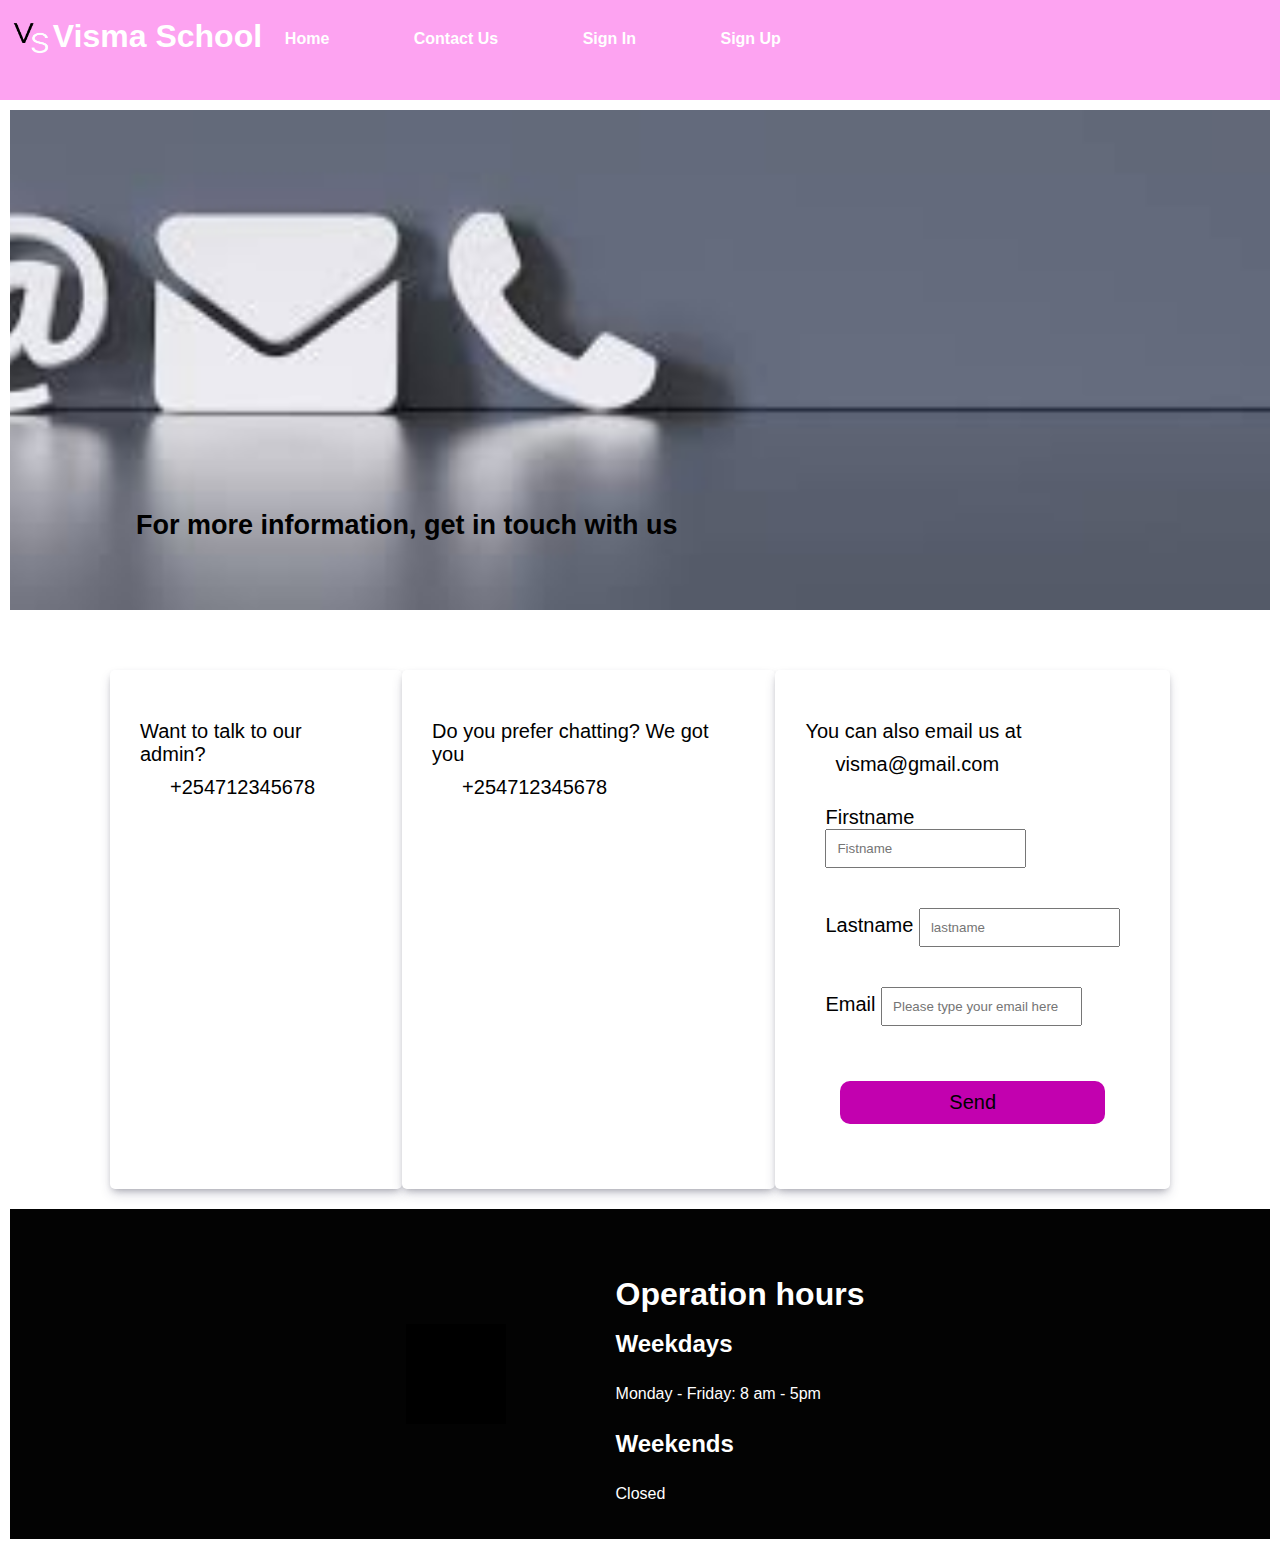
<file: contactus.html>
<!DOCTYPE html>
<html lang="en">

<head>
    <meta charset="UTF-8" />
    <meta http-equiv="X-UA-Compatible" content="IE=edge" />
    <meta name="viewport" content="width=device-width, initial-scale=1.0" />
    <link rel="stylesheet" href="./assets/css/contact-styles.css" />
    <link rel="stylesheet" href="./assets/css/home-styles.css" />
    <link rel="stylesheet" href="https://cdnjs.cloudflare.com/ajax/libs/font-awesome/6.1.1/css/all.min.css" integrity="sha512-KfkfwYDsLkIlwQp6LFnl8zNdLGxu9YAA1QvwINks4PhcElQSvqcyVLLD9aMhXd13uQjoXtEKNosOWaZqXgel0g==" crossorigin="anonymous" referrerpolicy="no-referrer"
    />
    <link rel="shortcut icon " href="./assets/images/logoVS.png " type="image/png " />
    <title>Visma School</title>
</head>

<body>
    <div class="navbar">
        <div class="logo">
            <img src="./assets/images/logoVS.png " alt="Visma School VS logo " />
            <h1>Visma School</h1>
        </div>
        <div class="navs">
            <ul>
                <li><a href="index.html" class="active">Home</a></li>
                <!-- <li><a href="data.html">Data</a></li> -->
                <!-- <li><a href="test.html">Test</a></li> -->
                <li><a href="contactus.html">Contact Us</a></li>
                <li><a href="signin.html">Sign In</a></li>
                <li><a href="signup.html">Sign Up</a></li>
            </ul>
        </div>
    </div>

    <div class="container">
        <div class="hero">
            <!-- <img src="./assets/images/contact-banner.jpg" alt="contactus" />  -->

            <iv class="hero-text">
                <h2>For more information, get in touch with us </h2>
        </div>
        <!-- container for call contacts -->
        <div class="contactus-container">
            <!-- container for call -->
            <div class="contact-group">
                <div class="icon-main"> <i class="fa-solid fa-phone"></i></div>
                <p>Want to talk to our admin?</p>
                <div class="contact-icon-group">
                    <i class="fa-solid fa-phone"></i>
                    <p>+254712345678</p>
                </div>
            </div>
            <!-- container for call -->
            <div class="contact-group">
                <div class="icon-main"> <i class="fa-brands fa-whatsapp"></i></div>
                <p>Do you prefer chatting? We got you</p>
                <div class="contact-icon-group">
                    <i class="fa-brands fa-whatsapp"></i>
                    <p>+254712345678</p>
                </div>
            </div>
             <div class="contact-group">
                <div class="icon-main"> <i class="fa-solid fa-envelope"></i></i></div>
                <p>You can also email us at</p>
                <div class="contact-icon-group">
                    <i class="fa-solid fa-envelope"></i></i>
                    <p>visma@gmail.com</p>
                </div>
            
            <div class="email-input">
                <form action="#">
                    <div class="inputs">
                        <label for="Firstname">Firstname</label>
                        <input type="text" name="name" id="firstname-email" placeholder="Fistname" required></div>
                    <div class="inputs">
                        <label for="Firstname">Lastname</label>
                        <input type="text" name="name" id="lastname-email" placeholder="lastname" required></div>
                    <div class="inputs">
                        <label for="email">Email</label>
                        <input type="text" name="email" id="contactus-email" placeholder="Please type your email here" required></div>
                    <div class="send-emailbtn">
                        <button type="submit" class="btn" id="email-send">Send</button>
                    </div>
            </div>
        </div>
        </div>
        <div class="social-infor-group">
            <!-- container for the social media icons -->
            <div class="social-media">
                <!-- <i class="fa-brands fa-facebook-f"></i> -->
                <a href="https://www.facebook.com/facebook/" target="_blank"><i class="fa-brands fa-facebook"></i></a>
                <a href="https://twitter.com/?lang=en" target="_blank"><i class="fa-brands fa-twitter"></i></a>
                <!-- <i class="fa-brands fa-instagram"></i> -->
                <a href=" https://ke.linkedin.com/" target="_blank"><i class="fa-brands fa-linkedin"></i></a>
                <!-- <i class="fa-brands fa-linkedin-in"></i> -->
            </div>
            <div class="operation-infor">
                <h1>Operation hours</h1>
                <h2>Weekdays</h2>
                <p>Monday - Friday: 8 am - 5pm</p>
                <h2>Weekends</h2>
                <p>Closed</p>

            </div>






        </div>
    </div>
    </div>
    <script src="./assets/js/contact-app.js"></script>
</body>

</html>
</file>
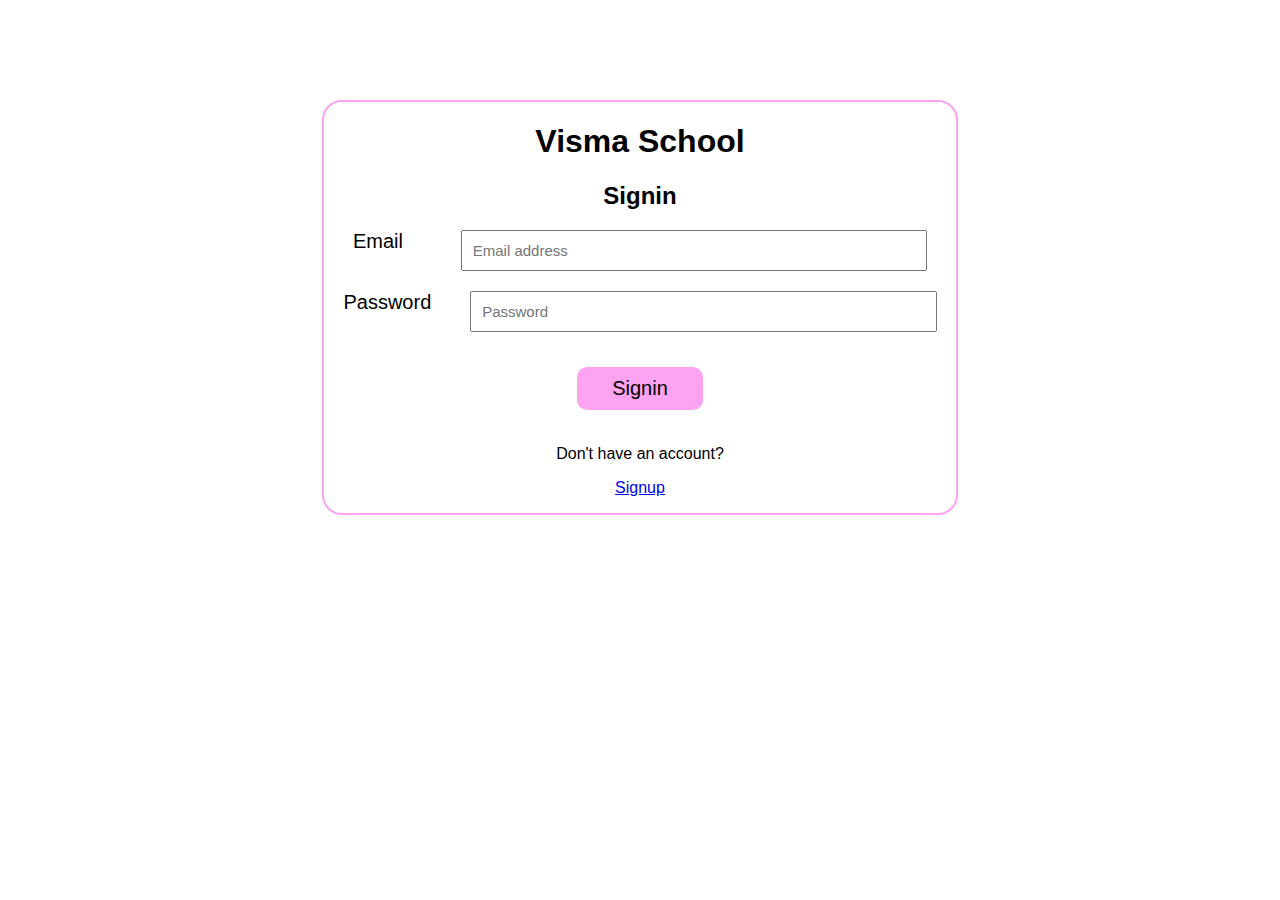
<file: signin.html>
<!DOCTYPE html>
<html lang="en">
	<head>
		<meta charset="UTF-8" />
		<meta http-equiv="X-UA-Compatible" content="IE=edge" />
		<meta name="viewport" content="width=device-width, initial-scale=1.0" />
		<link rel="stylesheet" href="./assets/css/contactus.css" />
		<title>Visma School</title>
	</head>
	<body>
		<div class="container">
			<div class="signup-form-container">
				<div class="heading-signup">
					<h1>Visma School</h1>
					<h2>Signin</h2>
				</div>
				<!-- signup form -->
				<div class="signup-form">
					<form action="">
						<div class="signup-inputs">
							<!-- signin email -->
							<label for="email">Email</label>
							<input
								type="email"
								name="lastname"
								id="signin-email"
								placeholder="Email address"
							/>
						</div>
						<div class="signup-inputs">
							<!-- signin password -->
							<label for="Password">Password</label>
							<input
								type="password"
								name="password"
								id="account-password"
								placeholder="Password"
							/>
						</div>

						<div class="signup-inputs">
							<button type="submit" id="signup-button">Signin</button>
						</div>
						<!-- <div class="signup-inputs">
							<p>Don't have an account?</p>
							<a href="signup.html">
								<button type="submit" id="signup-button">Signup</button></a
							>
						</div> -->
					</form>
					<p>Don't have an account?</p>
					<a href="signup.html">Signup</a>
					<p id="error"></p>
				</div>
			</div>
		</div>
		<script src="./assets/js/signin.js"></script>
	</body>
</html>
</file>
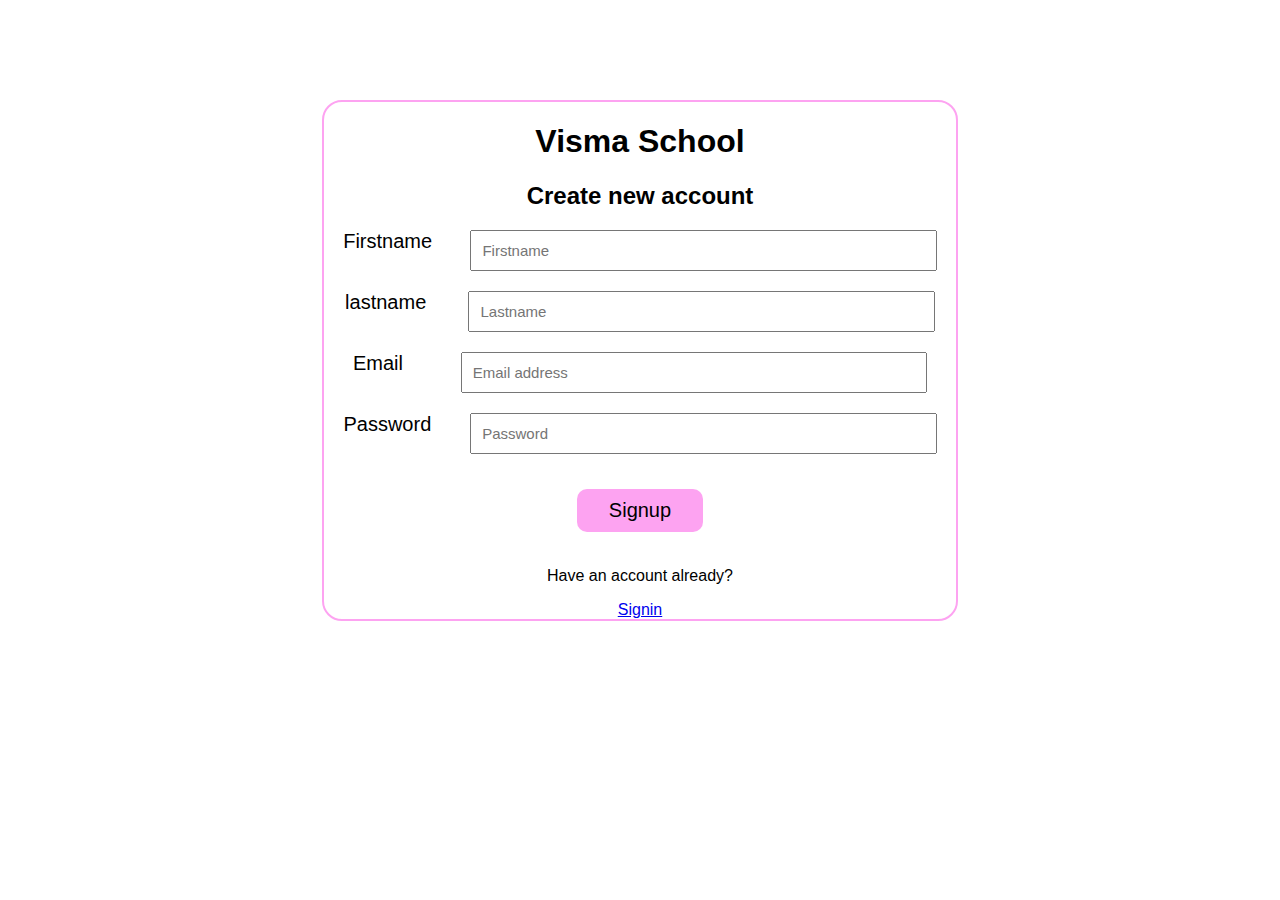
<file: signup.html>
<!DOCTYPE html>
<html lang="en">
	<head>
		<meta charset="UTF-8" />
		<meta http-equiv="X-UA-Compatible" content="IE=edge" />
		<meta name="viewport" content="width=device-width, initial-scale=1.0" />
		<link rel="stylesheet" href="./assets/css/contactus.css" />
		<title>Visma School</title>
	</head>
	<body>
		<div class="container">
			<div class="signup-form-container">
				<div class="heading-signup">
					<h1>Visma School</h1>
					<h2>Create new account</h2>
				</div>
				<!-- signup form -->
				<div class="signup-form">
					<form action="" id="signup-form1">
						<div class="signup-inputs">
							<label for="firstname">Firstname</label>
							<input
								type="text"
								name="firstname"
								id="signup-firstname"
								placeholder="Firstname"
								required
							/>
						</div>
						<div class="signup-inputs">
							<label for="lastname">lastname</label>
							<input
								type="text"
								name="lastname"
								id="signup-lastname"
								placeholder="Lastname"
								required
							/>
						</div>
						<div class="signup-inputs">
							<label for="email">Email</label>
							<input
								type="email"
								name="lastname"
								id="signup-email"
								placeholder="Email address"
								required
							/>
						</div>
						<div class="signup-inputs">
							<label for="Password">Password</label>
							<input
								type="password"
								name="password"
								id="new-account-password"
								placeholder="Password"
								required
							/>
						</div>

						<div class="signup-inputs">
							<button type="submit" id="signup-button">Signup</button>
						</div>
					</form>
					<p>Have an account already?</p>
					<a href="signin.html">Signin</a>
				</div>
			</div>
		</div>
		<script src="./assets/js/signup.js"></script>
	</body>
</html>
</file>
<file: assets/css/contact-styles.css>
/* css for contactus page starts here */
    
    * {
        font-family: "Poppins", sans-serif;
    }
    
    .hero {
        width: 100%;
        position: relative;
        height: 500px;
        /* background-color: red; */
        background-image: url(/assets/images/cont.jpeg);
        background-size: cover;
        background-position: top right;
    }
    
    .hero-img img {
        width: inherit;
        /* height: 300px; */
        /* size: cover; */
        /* position: bottom left; */
    }
    
    .hero-text {
        position: absolute;
        top: 80%;
        left: 10%;
        font-size: large;
        color: black;
    }
    
    .contact-group {
        background-color: rgb(255, 255, 255);
        align-items: center;
        box-shadow: rgba(50, 50, 93, 0.25) 0px 6px 12px -2px, rgba(0, 0, 0, 0.3) 0px 3px 7px -3px;
        border-radius: 5px;
    }
    
    .contact-group:hover {
        font-size: 150%;
    }
    
    .contactus-container {
        width: 100%;
        display: flex;
        justify-content: space-between;
        /* background-color: aqua; */
        margin-top: 40px;
        padding: 20px 100px;
        box-sizing: border-box;
    }
    
    .contact-group {
        padding: 30px;
        align-items: center;
        font-size: 20px;
    }
    
    .contact-icon-group {
        display: flex;
        align-items: center;
        /* justify-content: space-between; */
        gap: 20px;
        /* padding: 20px; */
        /* background-color: yellow; */
    }
    
    .email-input {
        display: block;
    }
    
    .form {
        display: block;
    }
    
    .inputs {
        width: 100%;
        margin-bottom: 20px;
        display: block;
    }
    
    .email-input input {
        padding: 10px;
    }
    
    .social-media {
        background-color: black;
        display: block;
        padding: 30px;
    }
    
    .social-media i {
        color: white;
        display: block;
        margin-left: 40px;
        margin-top: 40px;
    }
    
    .social-infor-group {
        background-color: rgb(3, 3, 3);
        display: flex;
        align-items: center;
        justify-content: center;
        /* justify-content: space-around; */
        gap: 100px;
        color: rgb(255, 255, 255);
    }
    
    .operation-infor {
        margin-top: 40px;
        line-height: 50px;
    }
    /* big icon on contacts div */
    
    .icon-main {
        /* font-size: 70px; */
        text-align: center;
        color: #c201af;
    }
    
    i {
        font-size: 30px;
    }
    
    .icon-main i {
        font-size: 70px;
    }
    /* email submit button */
    
    .email-input button {
        width: 90%;
        padding: 10px 10px;
        display: flex;
        justify-content: center;
        margin: 15px auto;
        font-size: 20px;
        background-color: #c201af;
        border: none;
        border-radius: 10px;
    }
    /* css for contactus page ends here */
    /* css for signup page starts here */
    
    .signup-form-container {
        /* background-color: red; */
        align-items: center;
        width: 50%;
        margin: auto;
        margin-top: 100px;
        border: 2px solid #c201af;
        border-radius: 20px;
    }
    
    .signup-form {
        /* width: 50%; */
        text-align: center;
        align-items: center;
        display: block;
        /* background-color: aqua; */
    }
    /* .lebel {
	display: block;
	text-align: left;
	margin: auto;
} */
    /* container for label and input */
    
    .signup-inputs {
        display: flex;
        justify-content: space-around;
        width: 100%;
        margin-bottom: 20px;
        font-size: 20px;
        /* background-color: #c201af; */
    }
    
    .signup-inputs input {
        padding: 10px;
        width: 70%;
        font-size: 15px;
    }
    
    .heading-signup {
        text-align: center;
    }
    
    .signup-inputs button {
        width: 20%;
        padding: 10px 10px;
        display: flex;
        justify-content: center;
        margin: 15px auto;
        font-size: 20px;
        background-color: #c201af;
        border: none;
        border-radius: 10px;
    }
    /* css for signup page ends here */
    /* Begining of Styles for Data.html */
    
    .dataPage {
        margin: 20px;
        padding: 15px;
        /* border: #c201ac solid 2px; */
        background-color: white;
        display: block;
    }
    
    div {
        /* border: solid #c201ac 2px; */
        box-sizing: border-box;
        margin: 0;
        padding: 10px;
    }
    
    .performance {
        display: block;
        background-color: #c201af;
        color: #000;
    }
    
    .performance>h1 {
        text-align: center;
    }
    
    #performanceUpdate {
        margin: auto;
        display: block;
        box-sizing: border-box;
        padding: 0px;
        box-shadow: 0 0 3px;
    }
    
    #form {
        display: block;
        justify-content: center;
        margin: auto;
        box-sizing: border-box;
        padding: 30px;
        height: 650px;
        width: 100%;
        text-align: center;
        margin: auto;
        opacity: 2;
        /* border: 2px solid #c201ac; */
        background-color: #04aa6d;
        box-shadow: 0px 0px 2px;
    }
    
    .closeForm {
        float: right;
    }
    
    #form input {
        padding: auto;
        width: 30%;
    }
    
    #resultsYear {
        max-width: 50%;
        margin: 10px;
        /* border: #c201af solid 2px; */
    }
    
    #infoProgress p {
        /* border: #c201ac 2px solid; */
        padding: 20px;
        float: right;
        box-shadow: 0 0 3px;
    }
    
    #infoProgress {
        display: flex;
        width: 100%;
        height: 400px;
        /* border: #c201ac solid 2px; */
    }
    
    #class {
        margin: 5px;
        /*padding: 20px; */
        /* border: #c201ac solid 2px; */
        box-sizing: border-box;
        position: relative;
        color: #000;
        float: right;
        box-shadow: 0 0 3px;
    }
    
    input::-webkit-outer-spin-button,
    input::-webkit-inner-spin-button {
        -webkit-appearance: none;
    }
    
    .progressStatus {
        /* border: #c201af solid 2px; */
        height: 600px;
        width: 45%;
        margin: 10px;
        float: right;
        padding: 20px;
        box-sizing: border-box;
        box-shadow: 0 0 3px;
    }
    
    #pieChart {
        height: 300px;
        width: 50%;
        /* background-color: #c201ac; */
    }
    
    #attendance {
        width: 45%;
        height: 300px;
    }
    
    .attendanceClass {
        /* border: #c201af solid 2px; */
        box-sizing: border-box;
        height: 600px;
        margin: 10px;
        box-shadow: 0 0 3px;
        width: 50%;
    }
    
    @media only screen and (max-width: 600px) {
        .dataPage {
            margin: 0;
            padding: 15px;
            /* border: #c201ac solid 2px; */
            background-color: white;
            display: flex;
        }
        #pieChart {
            /* float: right; */
            left: 50px;
            height: 300px;
            width: 100%;
            background-color: #c201ac;
        }
    }
    /* End of Styles for data.html */
    
    * {
        margin: 0;
        padding: 0;
    }
    
    body {
        margin: 0;
        padding: 0;
        font-family: 'Inter', sans-serif;
    }
    /* .navbar {
        display: flex;
        flex-direction: row;
        width: 100%;
        background: #c201af;
        padding: 0;
    }
    
    .logo {
        color: black;
        padding: 1%;
        margin-top: 5px;
        margin-bottom: 5px;
    }
    
    .navs ul li {
        display: inline-block;
        text-align: center;
        margin-left: 7rem;
        margin-right: 5rem;
        align-items: center;
        margin-top: 30px;
        margin-bottom: 30px;
    }
    
    .navs ul li a {
        color: black;
        font-weight: bold;
    }
    
    .navs ul li a {
        text-decoration: none;
        color: black;
    }
    
    .navs ul li a:hover {
        cursor: pointer;
        border-bottom: 3px solid #ed661f;
        color: palegreen;
    }
     */
    
    .header {
        display: flex;
        flex-direction: row;
        background: #000;
        color: #fff;
        gap: 3rem;
        height: auto;
        /* background-image: url('./image1.png'); */
        /* height: 100vh; */
        /* background-position: center; */
        /* background-size: cover; */
        /* width: 100%; */
        /* background-repeat: no-repeat; */
    }
    
    .text {
        /* display: flex; */
        flex-direction: row;
        margin-top: 2rem;
        margin-left: 4rem;
        padding: 3rem 0;
        flex: 1;
    }
    
    .text h1 {
        font-size: 4rem;
        font-family: sans-serif;
    }
    
    .text p {
        font-size: 2rem;
        font-family: sans-serif;
        font-weight: lighter;
    }
    /* .photo { */
    /* margin-right: 50px;
    margin-left: 50px;
} */
    
    .photo {
        flex: 1;
        display: flex;
        margin-top: 3rem;
        margin-right: 3rem;
    }
    
    .photo img {
        width: 100%;
        height: 100%;
    }
    /*----Test start----*/
    /*----NavigationBar----*/
    
    * {
        margin: 0;
        padding: 0;
    }
    
    body {
        background: rgba(255, 255, 255, 0.651);
    }
    
    nav {
        background-color: #c201af;
        height: 80px;
        width: 100%;
        line-height: 80px;
        font-family: sans-serif;
        text-align: start;
    }
    
    .label-logo {
        color: black;
        font-size: 30px;
        line-height: 100px;
        font-weight: bold;
    }
    
    .label-logo strong {
        color: green;
    }
    
    nav ul {
        float: right;
        margin-right: 100px;
    }
    
    nav ul li {
        display: inline-block;
        line-height: 100px;
        margin: 0 20px;
    }
    
    nav ul li a {
        color: black;
        font-size: 15px;
        font-weight: 500;
    }
    
    li button {
        font-size: 20px;
        background-color: grey;
        color: white;
        font-weight: 700;
        border-radius: 10px;
        padding: 10px 20px;
    }
    /*.nav ul li a:hover{
    transition: .5s;
    color: blue;
    box-shadow: grey;
}*/
    
    .nav-link span:hover {
        transition: 0.5s;
        color: yellow;
        box-shadow: grey;
    }
    
    .img {
        width: 150px;
        height: 80px;
    }
    /*---Test Dropdown---*/
    
    .ic-app-crumbs {
        display: inline-block;
        margin-top: 20px;
        margin-bottom: 20px;
    }
</file>
<file: assets/css/home-styles.css>
* {
    margin: 0;
    padding: 0;
}

body {
    margin: 0;
    overflow-x: hidden;
}

.zoom:hover {
    transform: scale(1.2);
}

.index {
    /* background-color: white; */
    box-sizing: border-box;
    padding: 0px;
    height: 300px;
}

.navbar {
    display: flex;
    /* justify-content: space-evenly; */
    flex-direction: row;
    /* margin-right: 4rem; */
    width: 100%;
    height: 100px;
    background: #fda3f1;
    padding: 0;
}

.logo {
    display: flex;
    color: #FFFFFF;
    padding: 1%;
    margin-top: 5px;
    margin-bottom: 5px;
}

.logo img {
    width: 40px;
    height: 40px;
}

.navs ul li {
    display: inline-block;
    /* align-items: center; */
    /* text-align: center; */
    /* margin-left: 5rem; */
    margin-right: 5rem;
    margin-top: 20px;
    margin-bottom: 20px;
    /* margin: auto; */
}

.navs ul li a {
    color: #FFFFFF;
    font-weight: bold;
    text-decoration: none;
    font-size: 1rem;
}

.navs ul li a:hover {
    cursor: pointer;
    border-bottom: 3px solid #c201af;
    color: black;
    font-size: 110%;
}

.header {
    background-image: url("../images/roadtoknowledge.png");
    background-position: center;
    background-size: contain;
    align-items: right;
    background-repeat: no-repeat;
    height: 400px;
    width: 100%;
    margin: 30px;
}

.text {
    flex-direction: row;
    /* margin-top: 2rem; */
    /* margin-left: 4rem; */
    /* float: left; */
    padding: 3rem;
    flex: 1;
    margin-bottom: 10px;
}

.text h1 {
    font-size: 2rem;
    font-family: 'Times New Roman', Times, serif;
    margin: 30px;
}

.text p {
    font-size: 2rem;
    width: 50%;
    font-family: sans-serif;
    font-weight: lighter;
    margin: 30px;
    /* float: right; */
    color: #000000;
}

.photo {
    flex: 1;
    display: flex;
    margin-top: 3rem;
    margin-right: 3rem;
}

.photo img {
    width: 100%;
    height: 100%;
}

.footer {
    background-color: #000;
    color: #fff;
}

.index {
    display: flex;
    align-items: center;
    text-align: center;
    justify-content: space-between;
    margin-left: 3px;
    margin-right: 3px;
}

.zoom {
    height: 50px;
    /* border: 2px solid #000; */
    /* box-sizing: border-box; */
    gap: 6rem;
    align-items: center;
    text-align: center;
    justify-content: space-between;
    margin-left: 3px;
    margin-right: 3px;
    /* box-shadow: inset; */
}

.zoom p {
    font-weight: bold;
}

.apply {
    margin-top: 10px;
}

.esteem {
    margin: auto;
    display: flex;
    align-items: flex-end;
    height: 300px;
    padding: 20px;
    width: 100%;
}
</file>
<file: assets/css/contactus.css>
/* css for contactus page starts here */
* {
	font-family: "Poppins", sans-serif;
}
@media (max-width: 480px) {
	* {
		font-size: 15px !important;
		margin: 0;
	}
	/* .social-infor-group {
		width: 100%;
	} */
	.container {
		max-width: 480px;
	}
}
.hero {
	width: 100%;

	position: relative;
	height: 500px;
	/* background-color: red; */
	background-image: url(/assets/images/cont.jpeg);
	background-size: cover;
	background-position: top right;
}
.hero-img img {
	width: inherit;

	/* height: 300px; */
	/* size: cover; */
	/* position: bottom left; */
}
.hero-text {
	position: absolute;
	top: 80%;
	left: 10%;
	font-size: large;
	color: black;
}
.contact-group {
	background-color: rgb(255, 255, 255);
	align-items: center;
	box-shadow: rgba(50, 50, 93, 0.25) 0px 6px 12px -2px,
		rgba(0, 0, 0, 0.3) 0px 3px 7px -3px;
	border-radius: 5px;
}
.contact-group:hover {
	font-size: 150%;
}
.contactus-container {
	width: 100%;
	display: flex;
	justify-content: space-between;
	/* background-color: aqua; */
	margin-top: 40px;
	padding: 20px 100px;
	box-sizing: border-box;
}
.contact-group {
	padding: 30px;
	align-items: center;
	font-size: 20px;
}
.contact-icon-group {
	display: flex;
	align-items: center;
	/* justify-content: space-between; */
	gap: 20px;
	/* padding: 20px; */
	/* background-color: yellow; */
}
.email-input {
	display: block;
}
.form {
	display: block;
}
.inputs {
	width: 100%;
	margin-bottom: 20px;
	display: block;
}
.email-input input {
	padding: 10px;
}

.social-media {
	background-color: black;
	display: block;
	padding: 30px;
}
.social-media i {
	color: white;
	display: block;
	margin-left: 40px;
	margin-top: 40px;
}
.social-infor-group {
	background-color: rgb(3, 3, 3);
	display: flex;
	align-items: center;
	justify-content: center;
	/* justify-content: space-around; */

	gap: 100px;
	color: rgb(255, 255, 255);
}
.operation-infor {
	margin-top: 40px;
	line-height: 50px;
}
/* big icon on contacts div */
.icon-main {
	/* font-size: 70px; */
	text-align: center;
	color: #fda3f1;
}

i {
	font-size: 30px;
}
.icon-main i {
	font-size: 70px;
}
/* email submit button */
.email-input button {
	width: 90%;
	padding: 10px 10px;
	display: flex;
	justify-content: center;
	margin: 15px auto;
	font-size: 20px;
	background-color: #fda3f1;
	border: none;
	border-radius: 10px;
}
/* css for contactus page ends here */

/* css for signup page starts here */
.signup-form-container {
	/* background-color: red; */
	align-items: center;
	width: 50%;
	margin: auto;
	margin-top: 100px;
	border: 2px solid #fda3f1;
	border-radius: 20px;
}

.signup-form {
	/* width: 50%; */
	text-align: center;
	align-items: center;
	display: block;
	/* background-color: aqua; */
}
/* .lebel {
	display: block;
	text-align: left;
	margin: auto;
} */
/* container for label and input */
.signup-inputs {
	display: flex;
	justify-content: space-around;
	width: 100%;
	margin-bottom: 20px;
	font-size: 20px;
	/* background-color: #c201af; */
}
.signup-inputs input {
	padding: 10px;
	width: 70%;
	font-size: 15px;
}
.heading-signup {
	text-align: center;
}
.signup-inputs button {
	width: 20%;
	padding: 10px 10px;
	display: flex;
	justify-content: center;
	margin: 15px auto;
	font-size: 20px;
	background-color: #fda3f1;
	border: none;
	border-radius: 10px;
}

/* css for signup page ends here */
</file>
